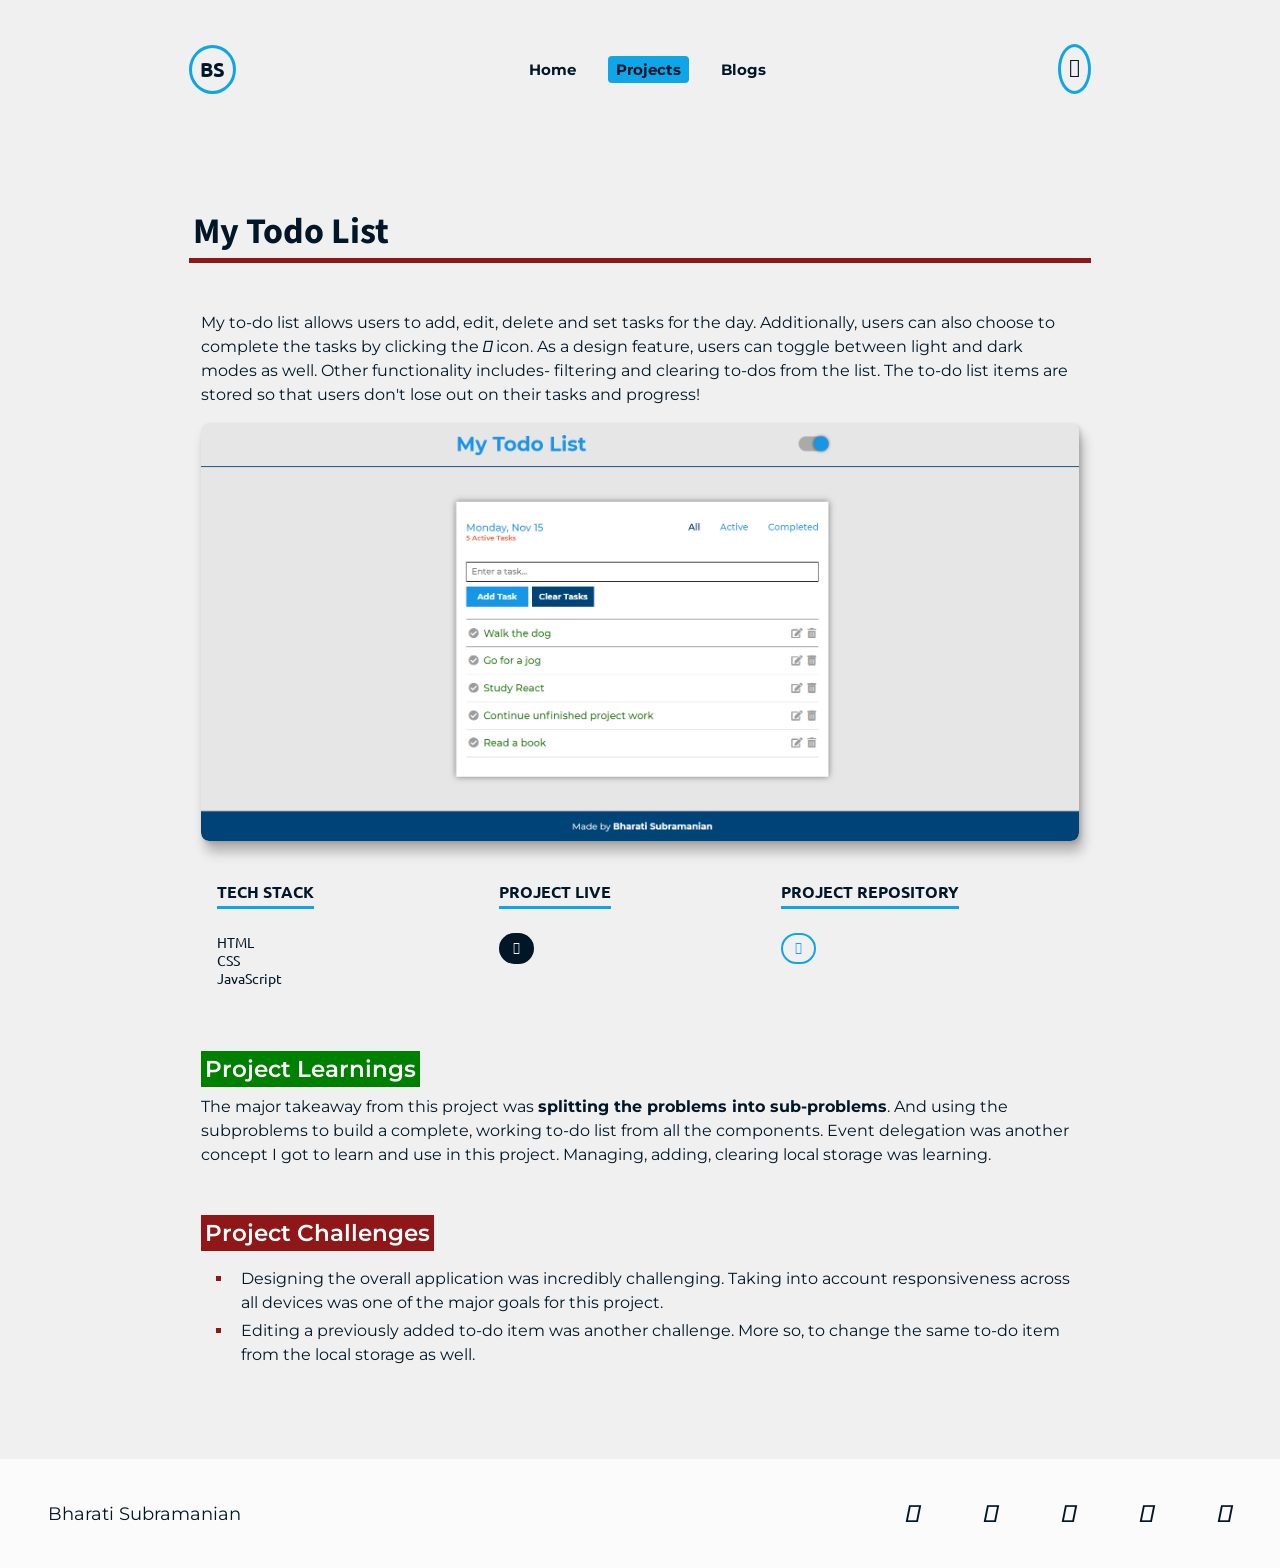
<file: projects/todo-list/index.html>
<!DOCTYPE html>
<html lang="en">
	<head>
		<!-- Required meta tags -->
		<meta charset="utf-8" />
		<meta
			name="viewport"
			content="width=device-width, initial-scale=1, shrink-to-fit=no"
		/>

		<link rel="stylesheet" href="/css/styles.css" />
		<link rel="stylesheet" href="../css/styles.css" />

		<title>Bharati Subramanian | Projects</title>

		<link rel="preconnect" href="https://fonts.googleapis.com" />
		<link rel="preconnect" href="https://fonts.gstatic.com" crossorigin />
		<link
			href="https://fonts.googleapis.com/css2?family=Montserrat:ital,wght@0,300;0,400;0,500;0,600;0,700;0,800;1,300;1,400;1,500;1,600;1,700;1,800&family=Source+Sans+Pro:ital,wght@0,300;0,400;0,600;0,700;0,900;1,300;1,400;1,600;1,700&family=Ubuntu&display=swap"
			rel="stylesheet"
		/>

		<link
			rel="stylesheet"
			href="https://use.fontawesome.com/releases/v5.15.4/css/all.css"
			integrity="sha384-DyZ88mC6Up2uqS4h/KRgHuoeGwBcD4Ng9SiP4dIRy0EXTlnuz47vAwmeGwVChigm"
			crossorigin="anonymous"
		/>

		<link
			rel="shortcut icon"
			href="/images/favicon_io/favicon.ico"
			type="image/x-icon"
		/>
	</head>
	<body class="light-theme">
		<div id="body-wrapper">
			<header class="header container">
				<nav
					class="navbar flex-container flex-row justify-space-between align-center"
				>
					<a href="/" class="logo-link"
						><h1
							class="logo flex-container flex-row justify-center align-center"
						>
							BS
						</h1></a
					>
					<button class="display-none navlinks-toggle">
						<span class="hamburger"></span>
					</button>
					<ul
						class="navlinks flex-container flex-row justify-center align-center"
					>
						<li>
							<a href="/" class="navlink">Home</a>
						</li>
						<li>
							<a href="/projects/" class="active-link navlink"
								>Projects</a
							>
						</li>
						<li>
							<a href="/blogs/" class="navlink">Blogs</a>
						</li>
					</ul>
					<label class="theme-toggler" for="theme-checkbox">
						<input
							type="checkbox"
							name="theme-checkbox"
							id="theme-checkbox"
						/>
						<h1
							class="theme-toggle flex-container flex-row justify-center align-center"
						>
							<i class="fa-solid fa-moon"></i>
						</h1>
					</label>
				</nav>
			</header>
			<main class="projects-main main">
				<section
					class="projects container project-main-description"
					id="projects"
				>
					<h1 class="hero-text text-center">
						<strong> My Todo List </strong>
					</h1>
					<article class="project-description-container">
						<p class="section-text project-description">
							My to-do list allows users to add, edit, delete and
							set tasks for the day. Additionally, users can also
							choose to complete the tasks by clicking the
							<i class="fa-solid fa-check-circle"></i> icon. As a
							design feature, users can toggle between light and
							dark modes as well. Other functionality includes-
							filtering and clearing to-dos from the list. The
							to-do list items are stored so that users don't lose
							out on their tasks and progress!
						</p>
						<div class="project-image">
							<img src="../images/todp-app.PNG" alt="Todo app image" />
						</div>
						<div class="project-details">
							<div class="project-techstack">
								<h2 class="article-head">Tech Stack</h2>
								<ul>
									<li>HTML</li>
									<li>CSS</li>
									<li>JavaScript</li>
								</ul>
							</div>
							<div class="project-live-link">
								<h2 class="article-head">Project Live</h2>
								<a
									href="https://javascript-my-todo-list.netlify.app/"
									target="_blank"
									class="btn btn-primary project-live-link"
								>
									<i
										class="fa-solid fa-external-link-alt"
									></i>
								</a>
							</div>
							<div class="project-repo-link">
								<h2 class="article-head">Project Repository</h2>
								<a
									href="https://github.com/bharati-21/javascript-todo"
									target="_blank"
									class="btn btn-secondary project-github-link"
								>
									<i class="fa-brands fa-github"></i>
								</a>
							</div>
						</div>
						<div class="project-learnings">
							<h2 class="lead-text">Project Learnings</h2>
							<p class="section-text">
								The major takeaway from this project was
								<strong
									>splitting the problems into
									sub-problems</strong
								>. And using the subproblems to build a
								complete, working to-do list from all the
								components. Event delegation was another concept
								I got to learn and use in this project.
								Managing, adding, clearing local storage was
								learning.
							</p>
						</div>
						<div class="project-challenges">
							<h2 class="lead-text">Project Challenges</h2>
							<ul class="section-text">
								<li>
									Designing the overall application was
									incredibly challenging. Taking into account
									responsiveness across all devices was one of
									the major goals for this project.
								</li>
								<li>
									Editing a previously added to-do item was
									another challenge. More so, to change the
									same to-do item from the local storage as
									well.
								</li>
							</ul>
						</div>
					</article>
				</section>
			</main>
		</div>
		<footer class="footer container" id="footer">
			<div
				class="footer-container flex-container justify-space-between flex-row align-center"
			>
				<p class="flex-item author">
					<a href="/">Bharati Subramanian</a>
				</p>
				<ul
					class="social-links flex-container flex-row align-center justify-center"
				>
					<li class="flex-item social-link">
						<a href="https://github.com/bharati-21" target="_blank">
							<i class="fa-brands fa-github"></i>
						</a>
					</li>
					<li class="social-link">
						<a
							href="https://www.linkedin.com/in/bharati-subramanian-29734b152/"
							target="_blank"
						>
							<i class="fa-brands fa-linkedin"></i>
						</a>
					</li>
					<li class="social-link">
						<a
							href="https://twitter.com/_bhaaratii"
							target="_blank"
						>
							<i class="fa-brands fa-twitter"></i>
						</a>
					</li>
					<li class="social-link">
						<a href="https://dev.to/bharati21" target="_blank">
							<i class="fa-brands fa-dev"></i>
						</a>
					</li>
					<li>
						<a
							href="mailto:bharatisharada@gmail.com"
							target="_blank"
						>
							<i class="fa-solid fa-envelope"></i>
						</a>
					</li>
				</ul>
			</div>
		</footer>

		<script src="/script.js"></script>
	</body>
</html>
</file>
<file: css/styles.css>
:root {
	--light-theme-background-color: #f0f0f0;
	--light-theme-primary-color: #011627;
	--light-theme-secondary-color: #0ea5e9;
	--light-theme-secondary-background-color: #fbfbfb;
	--light-theme-accent-color: #8f1717;

	--dark-theme-background-color: #0d1420;
	--dark-theme-primary-color: #d6deeb;
	--dark-theme-secondary-color: #1d9bf0;
	--dark-theme-accent-color: #8f1717;
	--dark-theme-secondary-background-color: #121a29;

	--font-family-primary: "Montserrat", sans-serif;
	--font-family-secondary: "Source Sans Pro", sans-serif;
	--font-family-ternary: "Ubuntu", sans-serif;

	--space-1: 1rem;
	--space-0-25: 0.25rem;
	--space-0-5: 0.5rem;
	--space-0-75: 0.75rem;
	--space-1-5: 1.5rem;
	--space-2: 2rem;
	--space-2-5: 2.5rem;
	--space-3: 3rem;
	--space-3-5: 3.5rem;
	--space-5: 5rem;
	--space-7: 7rem;
	--space-10: 10rem;
	--space-12: 12rem;
	--space-15: 15rem;
}

html {
	box-sizing: border-box;
	font-family: var(--font-family-primary);
	scroll-behavior: smooth;
}

* {
	margin: 0;
	padding: 0;
}

*,
*::after,
*::before {
	box-sizing: inherit;
	font-family: inherit;
	scroll-behavior: inherit;
}

main section {
	max-width: 100%;
	margin: var(--space-3) auto;
}

img {
	display: block;
	max-width: 100%;
	box-shadow: 0.25em 0.7em 0.75em rgba(0, 0, 0, 0.25),
		0.125em 0.125em 0.25em rgba(0, 0, 0, 0.15);
	/* border-radius: 0.5rem;
    -webkit-border-radius: 0.5rem;
    -moz-border-radius: 0.5rem;
    -ms-border-radius: 0.5rem;
    -o-border-radius: 0.5rem;
    -webkit-border-radius:0.5rem; */
}

ul,
.list-style-none {
	list-style: none;
}

a {
	text-decoration: none;
	cursor: pointer;
}

a.active-link {
	background-color: var(--light-theme-secondary-color);
	color: var(--light-theme-background-color);
}

body.light-theme a.active-link {
	background-color: var(--light-theme-secondary-color);
}

body.dark-theme a.active-link {
	background-color: var(--dark-theme-secondary-color);
	color: var(--dark-theme-background-color);
}

.flex-container {
	display: flex;
}

.flex-row {
	flex-direction: row;
}

.flex-row-reverse {
	flex-direction: row-reverse;
}

.flex-column {
	flex-direction: column;
}

.justify-space-between {
	justify-content: space-between;
}

.justify-center {
	justify-content: center;
}

.justify-space-evenly {
	justify-content: space-evenly;
}

.justify-start {
	justify-content: flex-start;
}

.align-center {
	align-items: center;
}

.align-start {
	align-items: flex-start;
}

.container {
	padding: var(--space-2-5) var(--space-1-5);
	min-height: 100vh;
	max-width: 95%;
	margin: auto;
}

.display-none {
	display: none;
}

.display-block {
	display: block;
}

.btn {
	padding: var(--space-0-25) var(--space-0-75);
	border-radius: 1rem;
	margin: var(--space-1-5) auto;
	-webkit-border-radius: 1rem;
	-moz-border-radius: 1rem;
	-ms-border-radius: 1rem;
	-o-border-radius: 1rem;
	text-align: center;
	display: inline-block;
	font-weight: bold;
	font-size: 0.95rem;
	transition: all 0.3s ease;
	-webkit-transition: all 0.3s ease;
	-moz-transition: all 0.3s ease;
	-ms-transition: all 0.3s ease;
	-o-transition: all 0.3s ease;
}

.btn-primary {
	background-color: var(--light-theme-primary-color);
	color: var(--light-theme-background-color);
	border: 2px solid var(--light-theme-primary-color);
}

.btn-secondary {
	border: 2px solid var(--light-theme-primary-color);
	color: var(--light-theme-secondary-color);
}

body.light-theme .btn-primary {
	border: 2px solid var(--light-theme-primary-color);
	background-color: var(--light-theme-primary-color);
	color: var(--light-theme-background-color);
}

body.light-theme .btn-secondary {
	border: 2px solid var(--light-theme-secondary-color);
	color: var(--light-theme-secondary-color);
}

body.dark-theme .btn-primary {
	background-color: var(--dark-theme-primary-color);
	color: var(--dark-theme-background-color);
	border: 2px solid var(--dark-theme-primary-color);
}

body.dark-theme .btn-secondary {
	color: var(--dark-theme-secondary-color);
	border: 2px solid var(--dark-theme-secondary-color);
}

.btn:hover {
	transform: translateY(-5px);
	-webkit-transform: translateY(-5px);
	-moz-transform: translateY(-5px);
	-ms-transform: translateY(-5px);
	-o-transform: translateY(-5px);

	box-shadow: 0px 2px rgba(0, 0, 0, 0.3);
}

body.dark-theme .btn:hover {
	box-shadow: 0px 2px rgb(214, 222, 235, 0.5);
}

.buttons-container {
	margin-top: var(--space-2-5);
	gap: var(--space-1);
	flex-wrap: wrap;
	justify-content: flex-start;
}

.buttons-container a {
	margin: 0;
}

.hero-text {
	font-size: 2.25rem;
	font-weight: 300;
	line-height: 1;
	margin: 0 auto 0.25rem;
	font-weight: 400;
	font-family: var(--font-family-secondary);
	padding: var(--space-0-25);
	border-bottom: 3px solid;
}

.lead-text {
	width: 100%;
	font-size: 1.45rem;
	margin-top: var(--space-0-5);
	font-weight: 600;
	background-color: var(--light-theme-accent-color);
	color: #ffffff;
	padding: var(--space-0-25) var(--space-0-5);
}

.content {
	max-width: 100%;
	gap: 2rem;
	height: max-content;
}

.text-content {
	max-width: max-content;
}

.content .flex-item.text-content {
	text-align: justify;
	width: 100%;
}

.image-content {
	width: 100%;
}

.article-head {
	margin: var(--space-1-5) 0;
	font-size: 1rem;
	font-weight: 300;
	text-transform: uppercase;
}

.section-head {
	font-size: 2rem;
	width: 100%;
	margin-bottom: var(--space-2);
	padding-bottom: var(--space-0-5);
	border-bottom: 3px solid var(--light-theme-accent-color);
	font-family: var(--font-family-secondary);
}

.section-text {
	font-size: 1rem;
	line-height: 1.5;
}

.flex-item.image-content img.project-image,
.flex-item.image-content img.blog-image {
	max-width: 100%;
	height: 85vh;
	width: 100%;
	object-fit: cover;
}

body.light-theme .secondary-color {
	color: var(--light-theme-secondary-color);
}

body.dark-theme .secondary-color {
	color: var(--dark-theme-secondary-color);
}

/* END OF UTILITY CLASSES */

/* START OF BODY */

body {
	transition: all 0.3s ease;
	-webkit-transition: all 0.3s ease;
	-moz-transition: all 0.3s ease;
	-ms-transition: all 0.3s ease;
	-o-transition: all 0.3s ease;
}

body.light-theme {
	background-color: var(--light-theme-background-color);
	color: var(--light-theme-primary-color);
}

body.dark-theme {
	background-color: var(--dark-theme-background-color);
	color: var(--dark-theme-primary-color);
}

/* END OF BODY */

/* START OF BODY WRAPPER */

#body-wrapper {
	max-width: 1000px;
	height: 100%;
	margin: auto;

	overflow: hidden;
}

/* START OF HEADER */

header.container {
	padding-top: var(--space-1-5);
}

/* START OF NAVBAR */

nav.navbar {
	min-height: 10vh;
}

/* LOGO AND THEME TOGGLE */

#theme-checkbox {
	display: none;
}

nav.navbar h1 {
	--font-size: 1.25rem;
	--padding: 0.5rem;
	font-size: var(--font-size);
	text-transform: uppercase;
	font-family: "Ubuntu", sans-serif;
	padding: var(--padding);
	max-width: calc(var(--font-size) + 4 * var(--padding));
	max-height: calc(var(--font-size) + 4 * var(--padding));
	border: 3px solid var(--light-theme-secondary-color);
	border-radius: 50%;
	-webkit-border-radius: 50%;
	-moz-border-radius: 50%;
	-ms-border-radius: 50%;
	-o-border-radius: 50%;
	transition: all 0.3s ease;
	-webkit-transition: all 0.3s ease;
	-moz-transition: all 0.3s ease;
	-ms-transition: all 0.3s ease;
	-o-transition: all 0.3s ease;
}

body.dark-theme a.logo-link,
body.dark-theme a.logo-link:visited {
	color: inherit;
}

body.light-theme a.logo-link,
body.dark-theme a.logo-link:visited {
	color: inherit;
}

body.light-theme nav.navbar h1 {
	border-color: var(--light-theme-secondary-color);
}

body.dark-theme nav.navbar h1 {
	border-color: var(--dark-theme-secondary-color);
}

nav.navbar h1:hover {
	border-color: var(--light-theme-primary-color);
	background-color: var(--light-theme-secondary-color);
	color: var(--light-theme-background-color);
}

body.light-theme nav.navbar h1:hover {
	border-color: var(--light-theme-primary-color);
	background-color: var(--light-theme-secondary-color);
	color: var(--light-theme-background-color);
}

body.dark-theme nav.navbar h1:hover {
	border-color: var(--dark-theme-primary-color);
	background-color: var(--dark-theme-secondary-color);
	color: var(--dark-theme-background-color);
}

body.light-theme nav.navbar h1.theme-toggle i {
	font-size: 1.4rem;
}

body.light-theme nav.navbar h1.theme-toggle {
	cursor: pointer !important;
}

body.dark-theme nav.navbar h1.theme-toggle:hover {
	box-shadow: 0px 0px 0.5rem var(--light-theme-background-color);
}

body.light-theme nav.navbar h1.theme-toggle:hover {
	box-shadow: 0px 0px 0.5rem var(--dark-theme-background-color);
}

body.dark-theme nav.navbar h1.theme-toggle:hover i {
	color: var(--dark-theme-background-color);
}

body.light-theme nav.navbar h1.theme-toggle:hover i {
	color: var(--light-theme-background-color);
}

/* END OF LOGO AND THEME TOGGLE */

/* START OF NAVLINKS */

nav.navbar ul.navlinks li a {
	color: var(--light-theme-primary-color);
	margin: 0.5rem;
	padding: 0.25rem 0.5rem;
	font-weight: bold;
	font-size: 0.95rem;
	border-radius: 0.25rem;
	-webkit-border-radius: 0.25rem;
	-moz-border-radius: 0.25rem;
	-ms-border-radius: 0.25rem;
	-o-border-radius: 0.25rem;
	transition: all 0.3s ease;
	-webkit-transition: all 0.3s ease;
	-moz-transition: all 0.3s ease;
	-ms-transition: all 0.3s ease;
	-o-transition: all 0.3s ease;
}

body.light-theme nav.navbar ul.navlinks li a {
	color: var(--light-theme-primary-color);
}

body.dark-theme nav.navbar ul.navlinks li a {
	color: var(--dark-theme-primary-color);
}

nav.navbar ul.navlinks li {
	margin: 0 0.25rem;
}

nav.navbar ul.navlinks li:hover > a {
	background-color: var(--light-theme-primary-color);
	color: var(--light-theme-background-color);
}

body.light-theme nav.navbar ul.navlinks li:hover > a {
	background-color: var(--light-theme-primary-color);
	color: var(--light-theme-background-color);
}

body.dark-theme nav.navbar ul.navlinks li:hover > a {
	background-color: var(--dark-theme-primary-color);
	color: var(--dark-theme-background-color);
}

/* END OF NAVLINKS */

/* END OF NAVBAR */

/* START OF SHOWCASE */

section.showcase {
	min-height: 80vh;
	padding: var(--space-1);
	margin: var(--space-1) auto;
	max-width: 100%;
}

.hero-image {
	max-width: 180px;
	height: 180px;
	box-shadow: 0px 0px 0.85rem rgba(0, 0, 0, 0.5);
	margin: 0 0 var(--space-2) 0;
	border-radius: 50%;
	-webkit-border-radius: 50%;
	-moz-border-radius: 50%;
	-ms-border-radius: 50%;
	-o-border-radius: 50%;
}

.showcase .hero-text {
	text-align: center;
	max-width: max-content;
}

.hero-text strong.hero-name {
	display: block;
}

body.light-theme .hero-text {
	border-color: var(--light-theme-secondary-color);
}

body.dark-theme .hero-text {
	border-color: var(--dark-theme-secondary-color);
}

.showcase-buttons {
	margin: var(--space-2) auto 0;
}

.showcase .lead-text {
	background-color: unset;
	color: inherit;
}

/* END OF SHOWCASE */

/* END OF HEADER */

/* START OF MAIN CONTENT */

/* START OF ABOUT SECTION */

.about-container {
	margin: 1rem auto;
	display: grid;
	height: 100%;
	grid-template-columns: 1fr 300px;
	grid-template-areas:
		"head aboutImg"
		"lead aboutImg"
		"textContent aboutImg";
	grid-column-gap: 2rem;
}

section.about .section-head {
	grid-area: head;
	margin-bottom: var(--space-0-25);
	padding-bottom: 0;
	border-bottom: none;
}

section.about .section-lead {
	grid-area: lead;
	grid-column: 1 / -1;
	grid-row: 2;

	font-family: var(--font-family-ternary);

	position: relative;
	left: -4rem;
	padding: var(--space-0-5) 0;
	width: calc(100% + 8rem);
	padding-left: 4rem;
	padding-right: calc(350px + 3rem);
	display: flex;
	flex-direction: column;
	justify-content: center;
	align-items: flex-start;
	font-weight: 500;

	text-transform: uppercase;
	margin-bottom: var(--space-2);
}

section.about .section-text {
	grid-area: textContent;
	text-align: justify;
}

section.about .section-image {
	grid-area: aboutImg;
	height: 100%;
	position: relative;
	object-fit: cover;
	margin: var(--space-1) auto;
}

/* END OF ABOUT SECTION */

/* START OF SKILLS SECTION */

.skills.container {
	width: 100%;
	margin: var(--space-2) auto;

	min-height: max-content !important;
}

.skills-container {
	width: inherit;
}

.skills-container .skill-list {
	display: grid;
	grid-template-columns: repeat(6, 1fr);
	gap: 3rem 1rem;
	width: inherit;
	place-items: center;
	justify-content: center;
	justify-items: center;
	align-items: center;
	align-content: center;
}

.skill-list li.skill-list-item {
	text-align: center;
	display: flex;
	flex-direction: column;
	align-items: center;
	justify-content: center;
}

.skill-list li.skill-list-item span.skill-icon {
	display: block;
	width: 5rem;
	height: 5rem;
	padding: 1rem;
	display: flex;
	flex-direction: column;
	justify-content: center;
	align-items: center;
	font-size: 2.75rem;
	text-align: center;
	border-radius: 50%;
	transition: background 0.2s ease-in-out, color 0.2s ease-in-out,
		transform 0.5s ease-in-out;
	-webkit-transition: background 0.2s ease-in-out, color 0.2s ease-in-out,
		transform 0.5s ease-in-out;
	-moz-transition: background 0.2s ease-in-out, color 0.2s ease-in-out,
		transform 0.5s ease-in-out;
	-ms-transition: background 0.2s ease-in-out, color 0.2s ease-in-out,
		transform 0.5s ease-in-out;
	-o-transition: background 0.2s ease-in-out, color 0.2s ease-in-out,
		transform 0.5s ease-in-out;
}

.skill-list li.skill-list-item span.skill-icon.skill-sass {
	font-size: 2.5rem;
}

.skill-list li.skill-list-item span.skill-title {
	font-size: 1rem;
	text-transform: uppercase;
	margin-top: 0.5rem;
	display: block;
	font-weight: 700;
	transition: 0.4s ease-in-out;
	font-family: "Courier New", Courier, monospace;
}

body.light-theme .skill-list li.skill-list-item span.skill-icon {
	box-shadow: 0px 0px 0.5rem rgba(0, 0, 0, 0.5);
	border: 2px solid var(--light-theme-primary-color);
}

body.dark-theme .skill-list li.skill-list-item span.skill-icon {
	box-shadow: 0px 0px 15px rgba(0, 0, 0, 0.9);
	border: 2px solid var(--dark-theme-primary-color);
}

body.light-theme .skill-icon svg {
	fill: var(--light-theme-primary-color);
}

body.dark-theme .skill-icon svg {
	fill: var(--dark-theme-primary-color);
}

.skill-list-container .skill-list li.skill-list-item span.skill-icon:hover {
	transform: scale(0.9);
}

.skill-list-container
	.skill-list
	li.skill-list-item
	span.skill-icon:hover
	+ span.skill-title {
	transform: scale(1.2);
}

body.light-theme .skill-list li.skill-list-item span.skill-icon:hover {
	background-color: var(--light-theme-secondary-color);
	color: var(--light-theme-bg-color);
}

body.dark-theme .skill-list li.skill-list-item span.skill-icon:hover {
	background-color: var(--dark-theme-secondary-color);
	color: var(--dark-theme-bg-color);
}

.skill-list li.skill-list-item span.skill-icon.react-icon:hover {
	animation-name: rotate-react-icon;
	animation-duration: 0.7s;
}

.skill-list li.skill-list-item span.skill-icon:hover {
	animation-name: rotate;
	animation-duration: 0.8s;
	animation-iteration-count: 1;
}

@keyframes rotate {
	0% {
		transform: rotate(0deg);
	}
	100% {
		transform: rotate(360deg) scale(0.9);
	}
}

@keyframes rotate-react-icon {
	100% {
		transform: rotate(180deg) scale(0.9);
		-webkit-transform: rotate(180deg) scale(0.9);
		-moz-transform: rotate(180deg) scale(0.9);
		-ms-transform: rotate(180deg) scale(0.9);
		-o-transform: rotate(180deg) scale(0.9);
	}
}

.skills-others {
	text-align: justify;
	line-height: 1.5;
	word-spacing: 5px;
	margin-top: 2rem;
}

/* END OF SKILLS SECTION */

/* END OF MAIN CONTENT */

/* END OF BODY WRAPPER */

/* START OF FOOTER SECTION */

.footer {
	background-color: var(--light-theme-secondary-background-color);
	min-height: max-content;
}

.footer.container {
	width: 100%;
	max-width: 100%;
}

.footer-container {
	margin: 0 auto;
}

.footer .social-links {
	flex-wrap: wrap;
	align-content: center;
	gap: var(--space-1);
}

.footer .social-links li {
	margin: 0 var(--space-1-5);
	transition: all 0.3s cubic-bezier(0.5, 0, 0.5, 1);
	-webkit-transition: all 0.25s cubic-bezier(0.5, 0, 0.5, 1);
	-moz-transition: all 0.3s cubic-bezier(0.5, 0, 0.5, 1);
	-ms-transition: all 0.3s cubic-bezier(0.5, 0, 0.5, 1);
	-o-transition: all 0.3s cubic-bezier(0.5, 0, 0.5, 1);
}

.footer p > a {
	color: inherit;
}

.footer p {
	font-size: 1.15rem;
	margin: 0 var(--space-1-5);
	transition: all 0.3s ease;
	-webkit-transition: all 0.3s ease;
	-moz-transition: all 0.3s ease;
	-ms-transition: all 0.3s ease;
	-o-transition: all 0.3s ease;
}

.footer p:hover {
	color: var(--light-theme-secondary-color);
	transform: translateY(-5px);
	-webkit-transform: translateY(-5px);
	-moz-transform: translateY(-5px);
	-ms-transform: translateY(-5px);
	-o-transform: translateY(-5px);
}

body.dark-theme .footer p:hover {
	color: var(--dark-theme-secondary-color);
}

body.light-theme .footer p:hover {
	color: var(--light-theme-secondary-color);
}

.footer .social-links li i {
	font-size: 1.5rem;
}

.footer .social-links li a,
.footer .social-links li a:visited {
	color: var(--light-theme-primary-color);
}

body.light-theme .footer .social-links li a,
body.light-theme .footer .social-links li a:visited {
	color: var(--light-theme-primary-color);
}

body.dark-theme .footer .social-links li a,
body.dark-theme .footer .social-links li a:visited {
	color: var(--dark-theme-primary-color);
}

.footer .social-links li:hover {
	transform: translateY(-5px);
	-webkit-transform: translateY(-5px);
	-moz-transform: translateY(-5px);
	-ms-transform: translateY(-5px);
	-o-transform: translateY(-5px);
}

.footer .social-links li:hover > a {
	color: var(--light-theme-secondary-color);
}

body.light-theme .footer .social-links li:hover > a {
	color: var(--light-theme-secondary-color);
}

body.dark-theme .footer .social-links li:hover > a {
	color: var(--dark-theme-secondary-color);
}

body.light-theme .footer {
	background-color: var(--light-theme-secondary-background-color);
}

body.dark-theme .footer {
	background-color: var(--dark-theme-secondary-background-color);
}

/* END OF FOOTER SECTION */

/* START OF MEDIA QUERIES */

/* START OF MEDIA MAX WIDTH 900px */

@media screen and (max-width: 900px) {
	.skills-container .skill-list {
		display: grid;
		grid-template-columns: repeat(4, 1fr);
		gap: 1rem;
	}
}

/* EMD OF MEDIA MAX WIDTH 900px */

/* START OF MEDIA MAX WIDTH 769px */

@media screen and (max-width: 769px) {
	.about-container {
		display: block;
		max-width: 100%;
	}

	section.about .section-lead {
		width: calc(100% + 3rem);
		text-align: left;
		padding: var(--space-0-25) 1.5rem;
		left: -1.5rem;
		right: 1.5rem;
	}

	.text-content {
		text-align: center;
		max-width: inherit;
	}

	.showcase-buttons {
		margin: var(--space-2) 0 0 0;
		gap: var(--space-1-5);
		flex-wrap: wrap;
		width: 100%;
		justify-content: center;
	}

	.content {
		flex-direction: column !important;
	}

	section.about .section-image {
		max-height: 85vh;
		position: static;
	}

	.flex-item.image-content img.project-image,
	.flex-item.image-content img.blog-image {
		height: 100%;
		width: 100%;
		max-width: 100%;
	}

	.footer-container {
		flex-direction: column;
	}

	.footer-container .social-links {
		margin-top: var(--space-1-5);
	}
}

/* END OF MEDIA MAX WIDTH 769px */

/* START OF MEDIA MAX WIDTH 550px */

@media screen and (max-width: 550px) {
	ul.navlinks {
		flex-direction: column;
		position: fixed;
		top: 0;
		bottom: 0;
		left: 0;
		right: 0;
		z-index: 100;
		max-width: 100%;
		max-height: 100%;
		transform: translateY(-100%);
		transition: transform 0.25s cubic-bezier(0.5, 0, 0.5, 1);
		-webkit-transition: transform 0.25s cubic-bezier(0.5, 0, 0.5, 1);
		-moz-transition: transform 0.25s cubic-bezier(0.5, 0, 0.5, 1);
		-ms-transition: transform 0.25s cubic-bezier(0.5, 0, 0.5, 1);
		-o-transition: transform 0.25s cubic-bezier(0.5, 0, 0.5, 1);
		justify-content: space-evenly;
		margin: 0;
		padding: 0;
		-webkit-transform: translateY(-100%);
		-moz-transform: translateY(-100%);
		-ms-transform: translateY(-100%);
		-o-transform: translateY(-100%);
		background-color: var(--light-theme-primary-color);
	}

	body.light-theme ul.navlinks {
		background-color: var(--light-theme-primary-color);
	}

	body.dark-theme ul.navlinks {
		background-color: var(--dark-theme-primary-color);
	}

	nav.navbar ul.navlinks li a {
		/* font-size: 1.7rem; */
		color: inherit;
		color: var(--light-theme-background-color);
	}

	body.light-theme nav.navbar ul.navlinks li a {
		color: var(--light-theme-background-color);
	}

	body.dark-theme nav.navbar ul.navlinks li a {
		color: var(--dark-theme-background-color);
	}

	nav.navbar ul.navlinks li a:hover {
		background-color: var(--light-theme-background-color);
		color: var(--light-theme-primary-color);
	}

	body.light-theme nav.navbar ul.navlinks li a:hover {
		background-color: var(--light-theme-background-color);
		color: var(--light-theme-primary-color);
	}

	body.dark-theme nav.navbar ul.navlinks li a:hover {
		background-color: var(--dark-theme-background-color);
		color: var(--dark-theme-primary-color);
	}

	body.light-theme .navlinks-toggle .hamburger,
	body.light-theme .navlinks-toggle .hamburger::after,
	body.light-theme .navlinks-toggle .hamburger::before {
		background-color: var(--light-theme-secondary-color);
	}

	body.dark-theme .navlinks-toggle .hamburger,
	body.dark-theme .navlinks-toggle .hamburger::after,
	body.dark-theme .navlinks-toggle .hamburger::before {
		background-color: var(--dark-theme-secondary-color);
	}

	.navlinks-toggle {
		display: block;
		padding: 0.5rem;
		background: transparent;
		border: 0;
		cursor: pointer;
		left: calc(48% - var(--space-1-5));
		z-index: 200;
		position: absolute;
		left: calc(48% - var(--space-1-5));
	}

	.nav-open ul.navlinks {
		padding-top: 5rem;
		transform: translateY(0);
		-webkit-transform: translateY(0);
		-moz-transform: translateY(0);
		-ms-transform: translateY(0);
		-o-transform: translateY(0);
	}

	.nav-open .navlinks-toggle {
		/* top: 2.5rem; */
		position: fixed;
	}

	.nav-open .navlinks-toggle > .hamburger,
	.nav-open .navlinks-toggle > .hamburger::after,
	.nav-open .navlinks-toggle > .hamburger::before {
		transform: rotate(0.625turn);
		-webkit-transform: rotate(0.625turn);
		-moz-transform: rotate(0.625turn);
		-ms-transform: rotate(0.625turn);
		-o-transform: rotate(0.625turn);
	}

	.nav-open .hamburger::after {
		opacity: 0;
	}

	.nav-open .navlinks-toggle .hamburger::before {
		transform: rotate(90deg) translateX(-10px);
		-webkit-transform: rotate(90deg) translateX(-10px);
		-moz-transform: rotate(90deg) translateX(-10px);
		-ms-transform: rotate(90deg) translateX(-10px);
		-o-transform: rotate(90deg) translateX(-10px);
	}

	.hamburger {
		display: block;
		position: relative;
	}

	.hamburger,
	.hamburger::before,
	.hamburger::after {
		width: 2.5rem;
		height: 5px;
		border-radius: 1rem;
		-webkit-border-radius: 1rem;
		-moz-border-radius: 1rem;
		-ms-border-radius: 1rem;
		-o-border-radius: 1rem;
		transition: transform 0.25s ease-in-out;
		-webkit-transition: transform 0.25s ease-in-out;
		-moz-transition: transform 0.25s ease-in-out;
		-ms-transition: transform 0.25s ease-in-out;
		-o-transition: transform 0.25s ease-in-out;
	}

	.hamburger::before,
	.hamburger::after {
		content: "";
		position: absolute;
		left: 0;
		right: 0;
	}

	.hamburger::before {
		top: 10px;
	}

	.hamburger::after {
		bottom: 10px;
	}

	.skills-container .skill-list {
		grid-template-columns: repeat(3, 1fr);
		gap: 0.75rem 1rem;
	}

	.skill-list li.skill-list-item {
		margin: 0;
	}

	.skill-list li.skill-list-item span.skill-icon {
		width: 5rem;
		height: 5rem;
		font-size: 2.75rem;
	}

	.skill-list li.skill-list-item span.skill-icon.skill-sass {
		font-size: 2.5rem;
	}
}

/* END OF MEDIA MAX WIDTH 550px */

/* START OF MEDIA MAX WIDTH 500px */

@media screen and (max-width: 500px) {
	.hero-text {
		font-size: 1.8rem !important;
	}

	.section-head {
		font-size: 1.5rem;
	}

	.showcase .lead-text {
		font-size: 1rem;
	}

	section.about .section-lead {
		font-size: 1.25rem;
	}

	.lead-text {
		font-size: 1.25rem;
		font-weight: 700;
	}

	.article-head {
		font-size: 1.1rem;
	}

	.showcase-buttons {
		gap: var(--space-1);
	}

	.showcase-buttons a {
		font-size: 0.8rem;
	}

	.skill-list li.skill-list-item span.skill-icon {
		width: 4.5rem;
		height: 4.5rem;
		font-size: 2.75rem;
	}

	.skill-list li.skill-list-item span.skill-icon.skill-sass {
		font-size: 2.5rem;
	}
}

/* END OF MEDIA MAX WIDTH 500px */

/* START OF MEDIA MAX WIDTH 350px */

@media screen and (max-width: 350px) {
	.skills-container .skill-list {
		grid-template-columns: repeat(3, 1fr);
		gap: 0.75rem 1rem;
	}

	.skill-list li.skill-list-item span.skill-icon {
		width: 4rem;
		height: 4rem;
		font-size: 2rem;
	}

	.skill-list li.skill-list-item span.skill-icon.skill-sass {
		font-size: 1.95rem;
	}

	.skill-list li.skill-list-item span.skill-title {
		font-size: 0.9rem;
	}

	.footer p {
		font-size: 1.25rem;
		margin: 0 var(--space-1-5);
	}

	.footer .social-links {
		gap: 1rem;
		margin-top: var(--space-2);
	}

	.footer .social-links li i {
		font-size: 1.5rem;
	}
}

/* END OF MEDIA MAX WIDTH 350px */

/* START OF MEDIA MAX WIDTH 300px */

@media screen and (max-width: 300px) {
	.skills-container .skill-list {
		grid-template-columns: repeat(2, 1fr);
		gap: 1rem;
	}

	.footer p {
		font-size: 1rem;
		margin: 0 var(--space-1-5);
	}

	.footer .social-links li {
		margin: 0 var(--space-1);
	}

	.footer .social-links li i {
		font-size: 1.25rem;
	}

	.hero-text {
		font-size: 1.5rem !important;
		word-wrap: break-word;
	}

	.showcase .lead-text {
		font-size: 0.9rem;
	}
}

/* END OF MEDIA MAX WIDTH 300px */
</file>
<file: projects/css/styles.css>
.header.container {
	min-height: max-content;
}

section.projects {
	margin-top: var(--space-1);
}

section.projects h1.hero-text {
	padding-bottom: var(--space-0-5);
	border-bottom: 5px solid var(--light-theme-accent-color);
}

ol.project-list-container {
	display: grid;
	grid-template-columns: repeat(auto-fit, minmax(400px, 1fr));
	gap: 2rem 3rem;
	margin: var(--space-3) 0;
}

.project {
	width: 100%;
	height: 100%;
}

ol.project-list-container .lead-text {
	background-color: transparent !important;
	text-transform: capitalize;
	color: inherit !important;
	margin-bottom: var(--space-0-25);
}

.project-image {
	-webkit-border-radius: 0.5rem !important;
	-moz-border-radius: 0.5rem !important;
	-ms-border-radius: 0.5rem !important;
	-o-border-radius: 0.5rem !important;
	border-radius: 0.5rem !important;

	overflow: hidden;

	box-shadow: 0.25em 0.7em 0.75em rgba(0, 0, 0, 0.25),
		0.125em 0.125em 0.25em rgba(0, 0, 0, 0.15);
}

.project-image img {
	transition: transform 0.3s cubic-bezier(0.5, 0, 0.75, 1);
	border-radius: 0.5rem !important;

	width: max-content;
	width: 100%;
	height: auto;

	-webkit-transition: transform 0.3s cubic-bezier(0.5, 0, 0.75, 1);
	-moz-transition: transform 0.3s cubic-bezier(0.5, 0, 0.75, 1);
	-ms-transition: transform 0.3s cubic-bezier(0.5, 0, 0.75, 1);
	-o-transition: transform 0.3s cubic-bezier(0.5, 0, 0.75, 1);

	-webkit-border-radius: 0.5rem !important;
	-moz-border-radius: 0.5rem !important;
	-ms-border-radius: 0.5rem !important;
	-o-border-radius: 0.5rem !important;
}

.project-image img:hover {
	transform: scale(1.05);
	-webkit-transform: scale(1.05);
	-moz-transform: scale(1.05);
	-ms-transform: scale(1.05);
	-o-transform: scale(1.05);
}

/* END OF PROJECT/ INDEX.HTML */

/* START OF INDIVIDUAL PROJECT'S PAGE */

.project-description {
	margin: 0 0 var(--space-1);
}

.project-description-container {
	margin: var(--space-2) auto;
	padding: var(--space-1) var(--space-0-75);
}

.project-details {
	padding: var(--space-1);
	display: grid;
	grid-template-columns: repeat(3, 1fr);

	place-items: start;
	align-items: start;

	margin-bottom: var(--space-3);

	gap: 2rem 0;
	max-width: 100%;
	max-width: 0 auto;
	border-radius: 0.5rem;
	font-family: var(--font-family-ternary);
}

.project-details .article-head {
	font-weight: bold;
	display: block;
	width: max-content;
	padding-bottom: 0.25rem;
	transition: all 0.3s ease;
	-webkit-transition: all 0.3s ease;
	-moz-transition: all 0.3s ease;
	-ms-transition: all 0.3s ease;
	-o-transition: all 0.3s ease;
}

body.dark-theme .article-head {
	border-bottom: 3px solid var(--dark-theme-secondary-color);
}

body.light-theme .article-head {
	border-bottom: 3px solid var(--light-theme-secondary-color);
}

.project-details .article-head:hover {
	border-bottom: none !important;
}

.project-details .btn {
	margin: 0;
}

.project-details i,
.project-details a,
.project-details li {
	font-size: 0.9rem;
}

.projects-main .project-learnings .lead-text {
	margin: var(--space-3) 0 var(--space-0-5);
	background: green;
	padding: 0.25rem;
    max-width: max-content;
}

.project-challenges .lead-text {
	max-width: max-content;
	margin: var(--space-3) 0 var(--space-0-5);
	padding: 0.25rem;
	word-wrap: break-word;
}

.project-challenges ul,
.project-learnings ul {
	margin-left: var(--space-2);
	margin-top: var(--space-1);
}

.project-challenges li,
.project-learnings li {
	margin: var(--space-0-25) 0;
	padding-left: var(--space-0-5);
	list-style-type: square;
}

.project-challenges li::marker,
.project-learnings li::marker {
	color: var(--light-theme-accent-color);
}

ol.triangles-menu-options {
	margin-left: 3rem;
	list-style: decimal outside;
	margin-bottom: 2rem;
}

ol.triangles-menu-options li {
	padding-left: 1rem;
	margin: 0.5rem 0;
	font-size: 0.85rem;
}

.project-repo-link .article-subhead {
    margin-bottom: 1rem;
}

@media screen and (max-width: 500px) {
	ol.project-list-container {
		grid-template-columns: repeat(1, 1fr);
	}
}

@media screen and (max-width: 768px) {
	.project-details {
		width: 100%;
		grid-template-columns: repeat(2, 1fr);
	}
}

@media screen and (max-width: 550px) {
	.project-details {
		grid-template-columns: 1fr;
		width: 100%;
		text-align: center;
	}

	.project-details .article-head {
		margin-left: auto;
		margin-right: auto;
	}

	.project-details div {
		width: inherit;
	}

	.project-description-container {
		padding: 0;
	}
}
</file>
